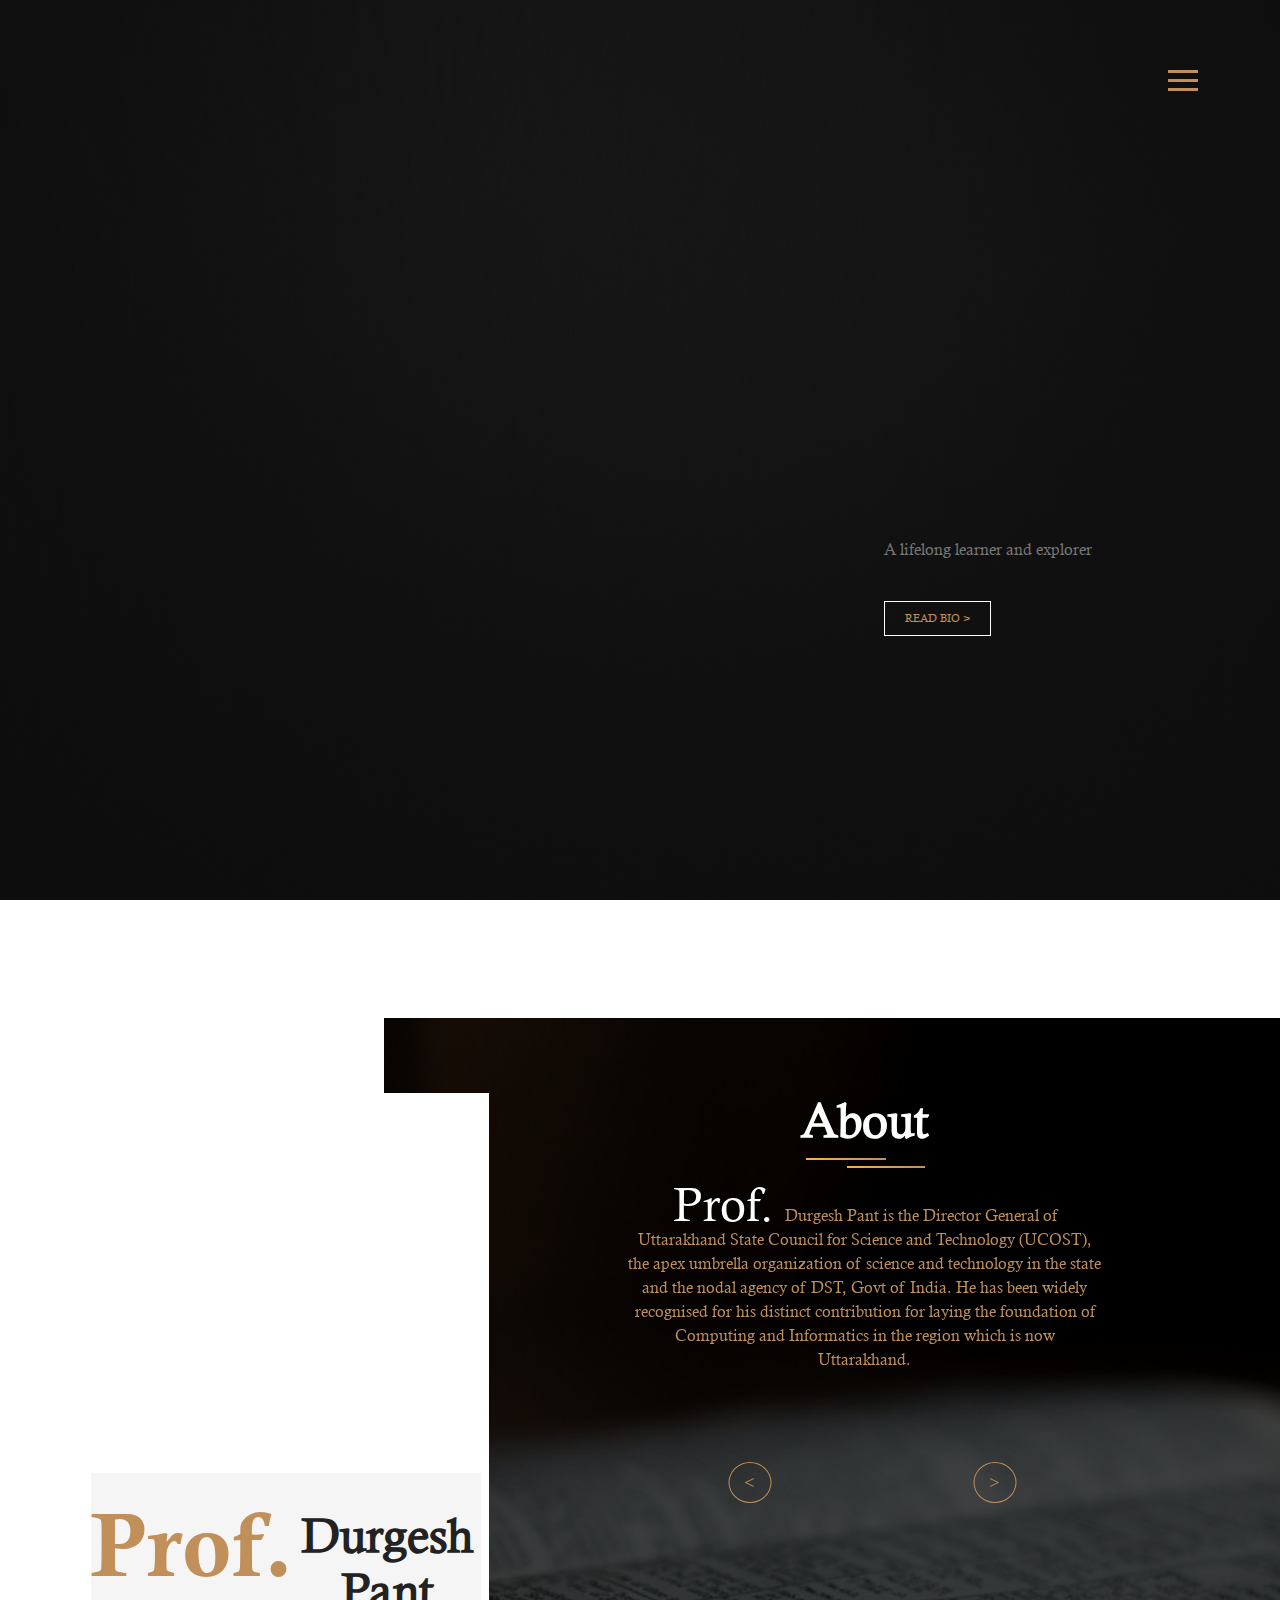
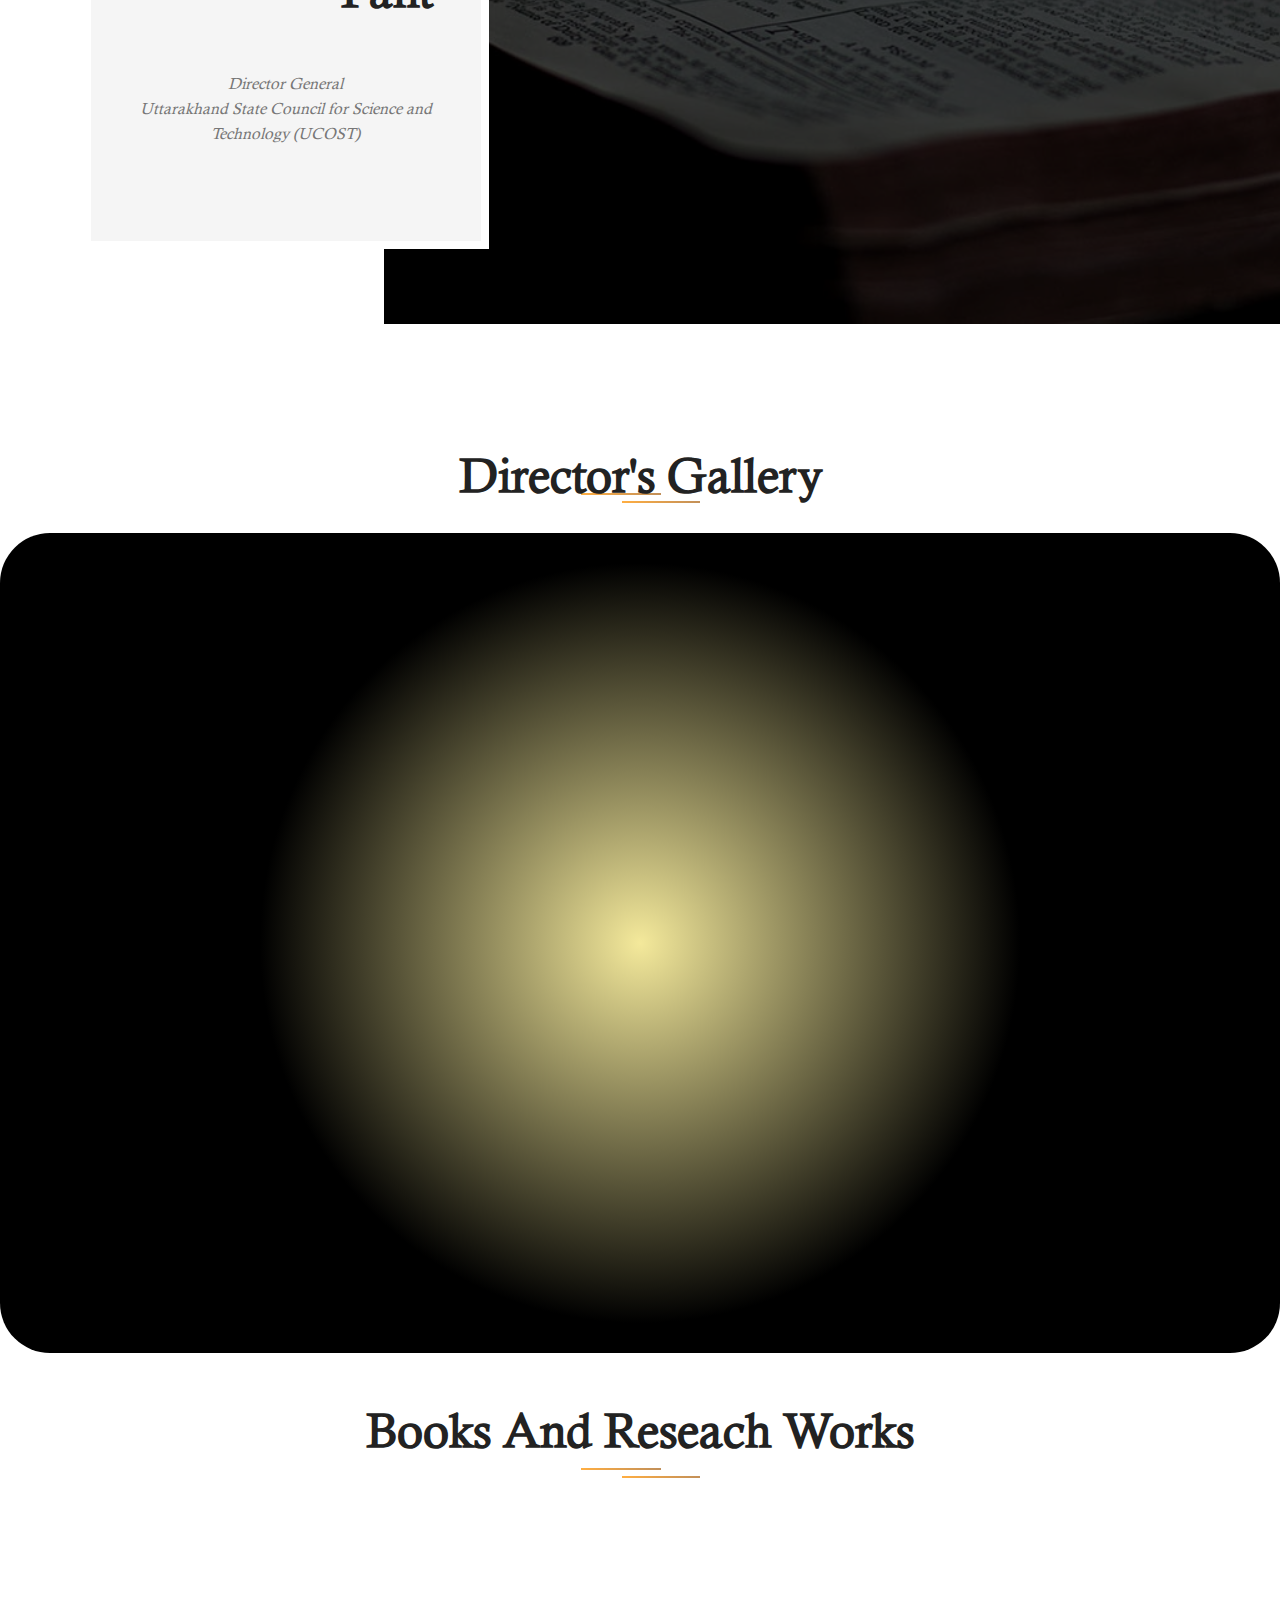
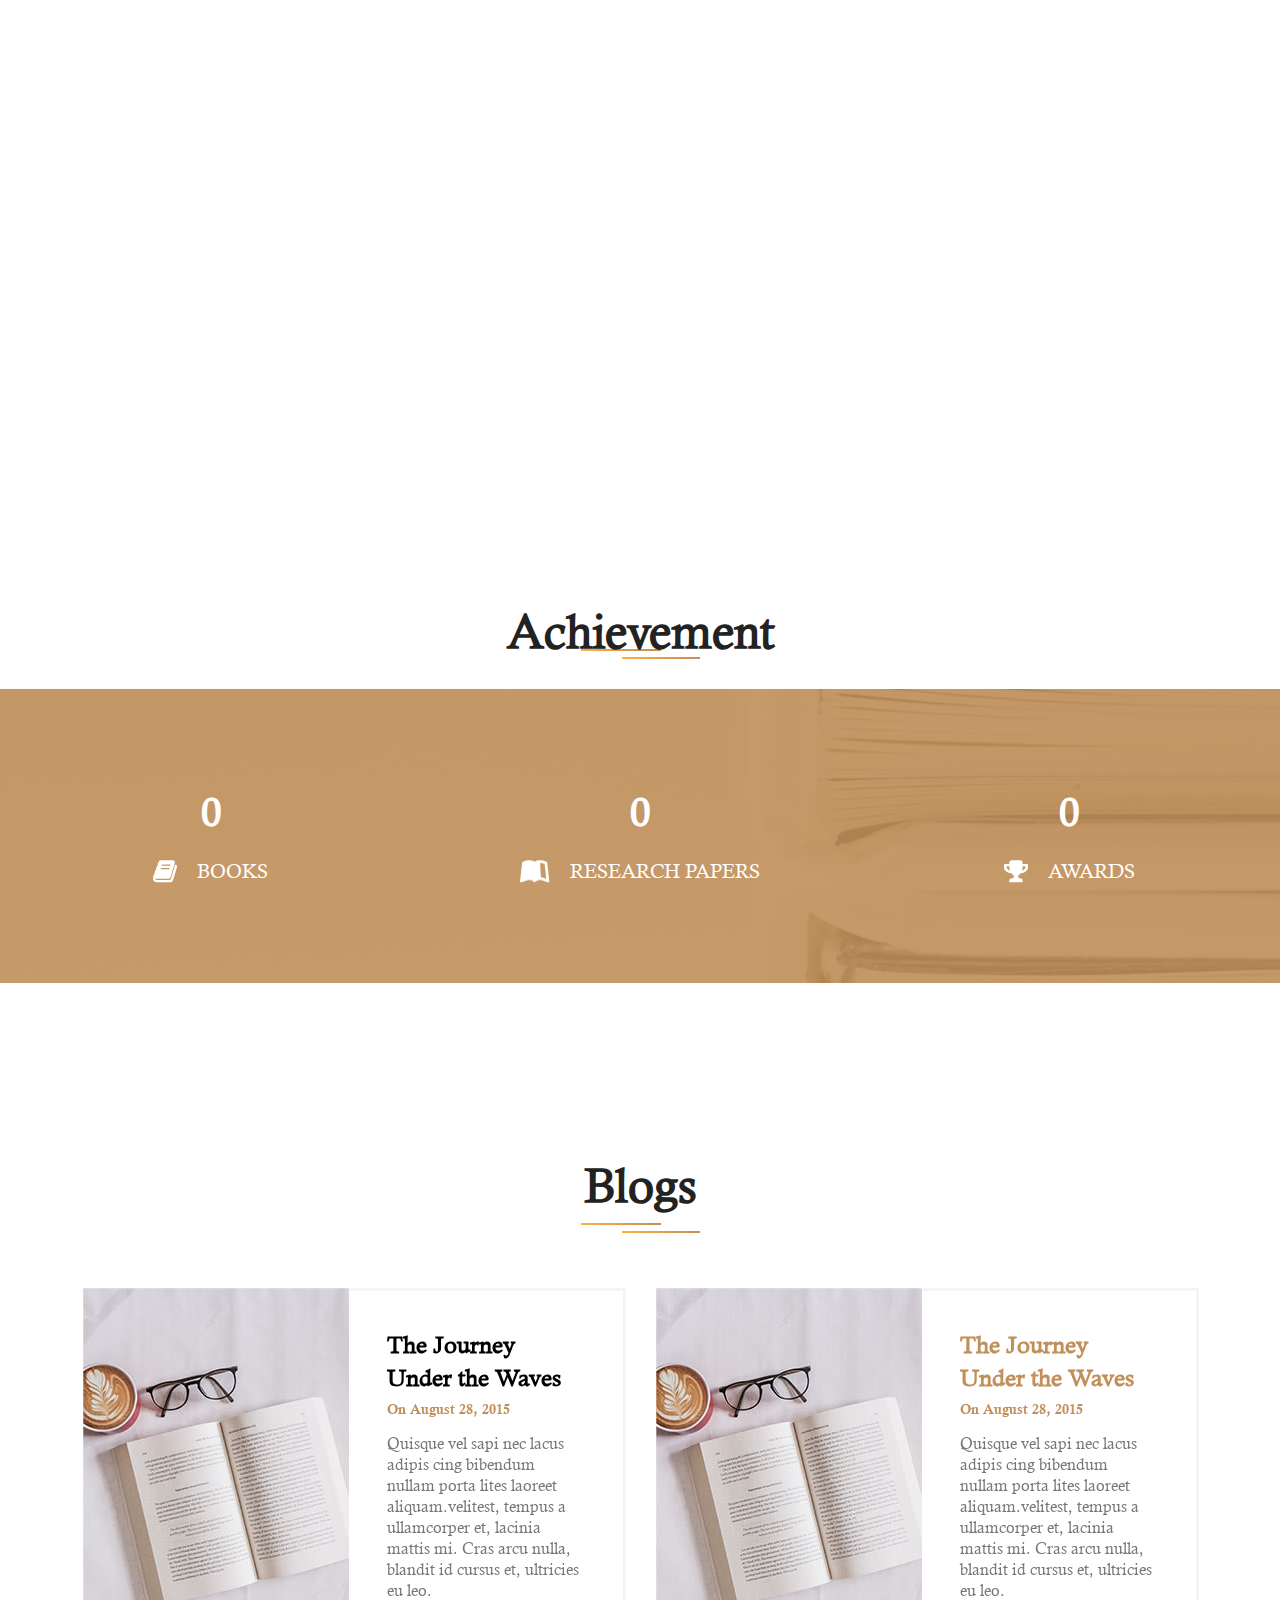
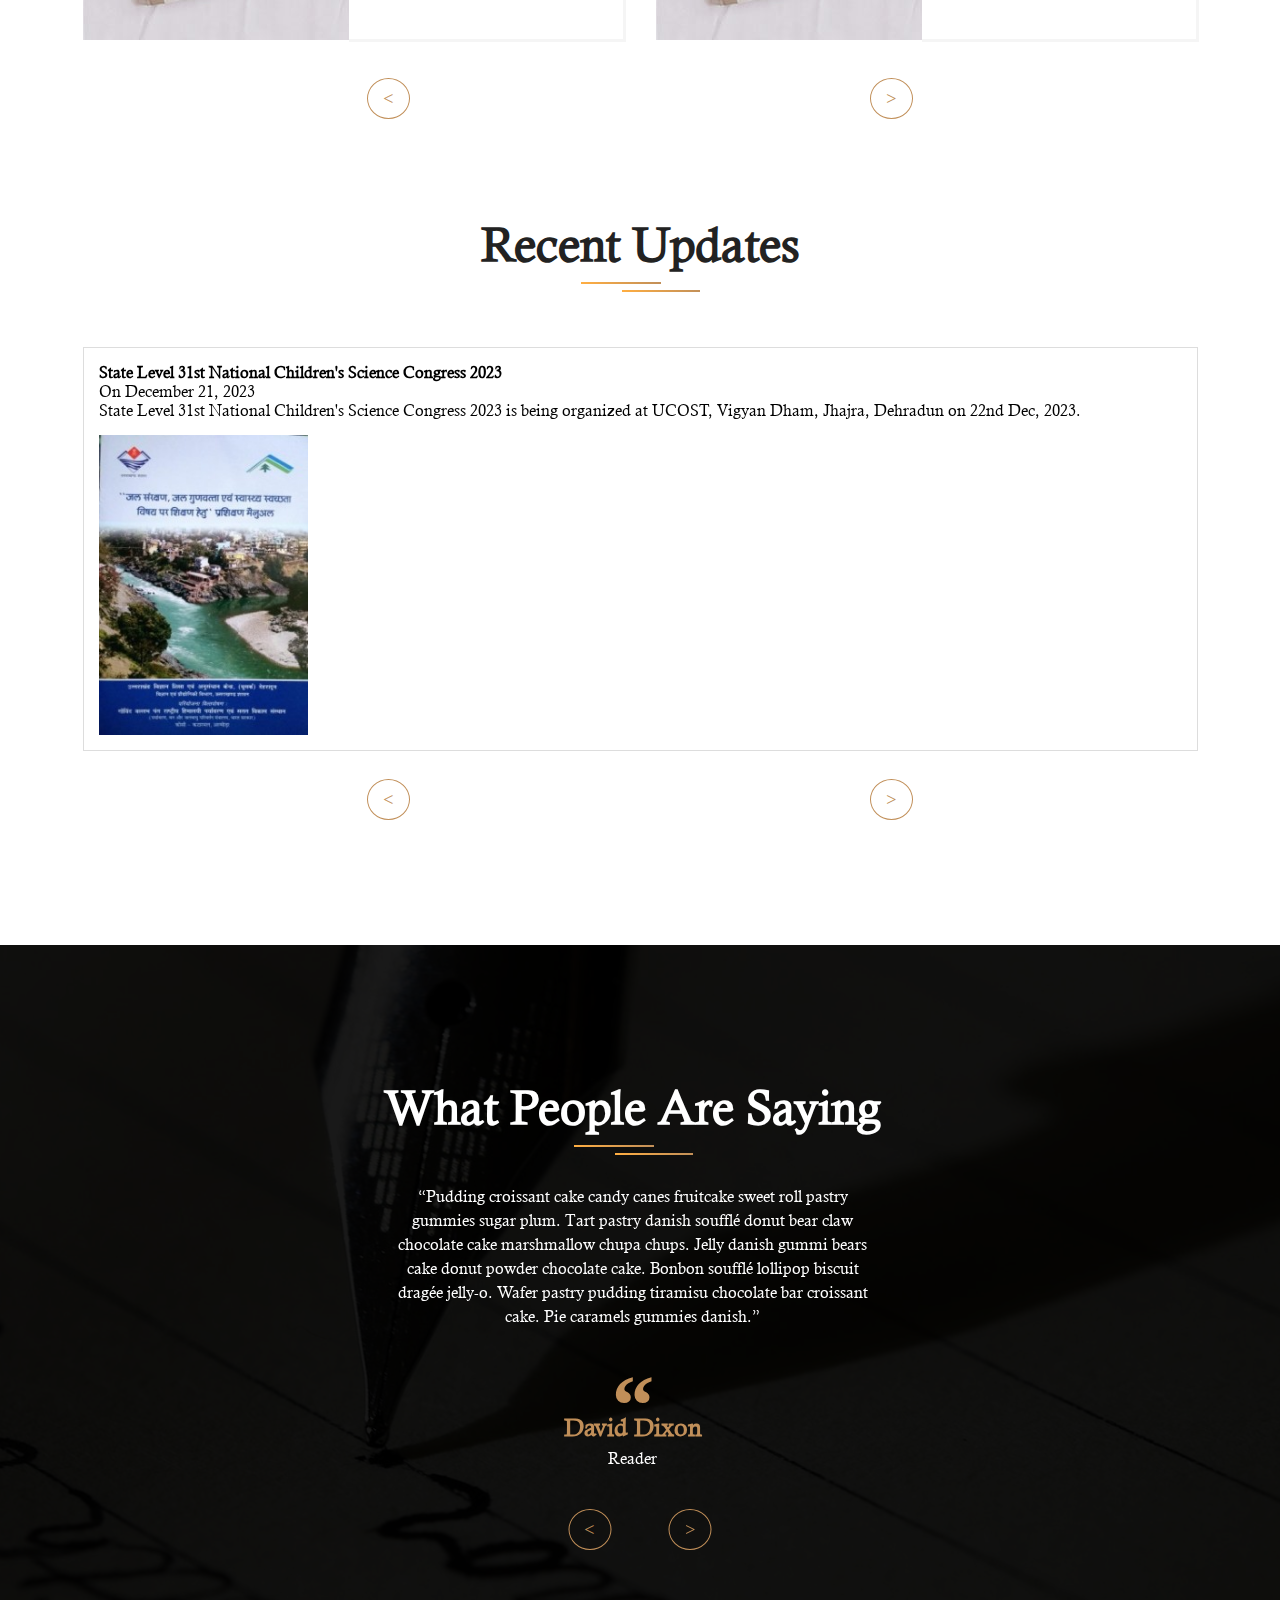
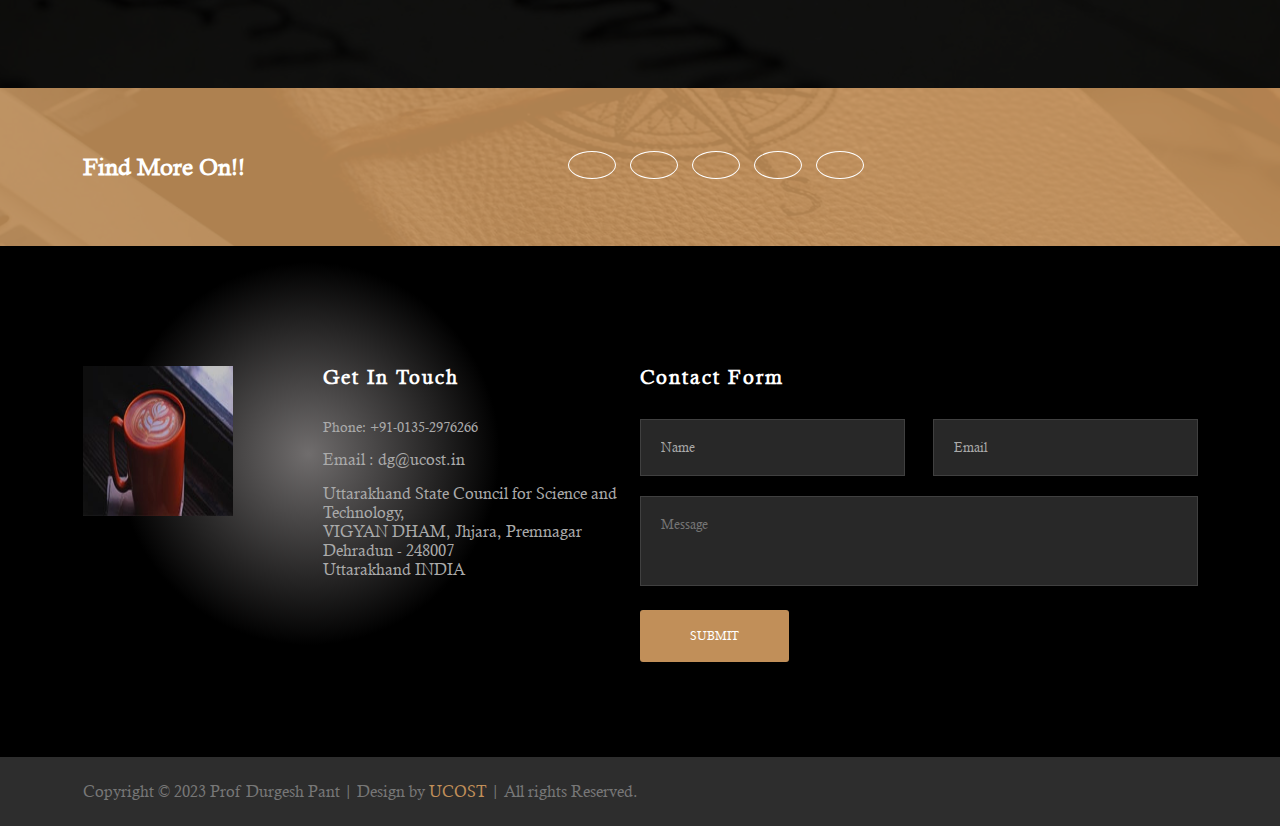
<file: index.html>
<!doctype html>

<html lang="en">
<head>
	<!-- Required meta tags -->
	<meta charset="utf-8">
	<meta name="viewport" content="width=device-width, initial-scale=1, shrink-to-fit=no">
	<link rel="icon" type="image/x-icon" href="images/Logo.ico">
	<link rel="stylesheet" href="css/style.css">
	<link rel="stylesheet" href="css/slick.css">
	<link rel="stylesheet" href="https://cdnjs.cloudflare.com/ajax/libs/font-awesome/6.5.1/css/all.min.css" integrity="sha512-DTOQO9RWCH3ppGqcWaEA1BIZOC6xxalwEsw9c2QQeAIftl+Vegovlnee1c9QX4TctnWMn13TZye+giMm8e2LwA==" crossorigin="anonymous" referrerpolicy="no-referrer" />


	<title>Prof. Durgesh Pant</title>
</head>
<body>

	<!-- Navigation -->
	<nav class="site-navigation">
		<div class="site-navigation-inner site-container">
			<img class="site-logo pop-up" src="./images/site-logo.png" alt="site logo">
			<div class="main-navigation">
				<ul class="main-navigation__ul">
					<li><a href="#">Homepage</a></li>
					<li><a href="#">Blog</a></li>
					<li><a href="#">Contact</a></li>
					<li><a href="#">Read Bio</a></li>
					<li><a href="#">Page 4</a></li>
				</ul>
			</div>
			<div id="myBtn" class="burger-container" onclick="myFunction(this)">
				<div class="bar1"></div>
				<div class="bar2"></div>
				<div class="bar3"></div>
			</div>
			<script>
				function myFunction(x) {
					x.classList.toggle("change");
				}
			</script>

		</div>
	</nav>
	<!-- Navigation end -->

	<!-- Top banner -->
	<section class="fh5co-top-banner">
		<div class="top-banner__inner site-container">
			<div class="top-banner__image slide-in-left">
				<img src="./images/dg.jpg" alt="author image" fetchpriority="high">
			</div>
			<div class="top-banner__text">
				<div class="top-banner__text-up">					
					<h2 class="top-banner__h2 slide-in-right">Prof. </h2>
				</div>
				<div class="top-banner__text-down">
					<h2 class="top-banner__h2 slide-in-right">Durgesh Pant</h2>
					<span class="brand-span slide-in-right"> Director General<br>Uttarakhand State Council for Science and Technology (UCOST)</span>
				</div>
				<p>A lifelong learner and explorer</p>
				<a href="director-bio.html" class="brand-button">Read bio > </a>
			</div>
		</div>
	</section>
	<!-- Top banner end -->

	<!-- About me -->
	<section class="fh5co-about-me">
		<div class="about-me-inner site-container" id="about-me-inner">
			<article class="portfolio-wrapper">
				<div class="portfolio__img slide-in-left">
					<img src="./images/dgSir2.jpg" class="about-me__profile" alt="about me profile picture">
				</div>
				<div class="portfolio__bottom">
					<div class="portfolio__name">
						<span>Prof.</span>
						<h2 class="universal-h2">Durgesh Pant</h2>
					</div>
					<p> Director General <br> Uttarakhand State Council for Science and 
						Technology (UCOST)</p>
				</div>
			</article>
			<div class="about-me__text">
				<div class="about-me-slider">
					<div class="about-me-single-slide">
						<h2 class="universal-h2 universal-h2-bckg">About</h2>
						<p ><span>Prof. </span> Durgesh Pant is the Director General of Uttarakhand State Council for Science and 
							Technology (UCOST), the apex umbrella organization of science and technology in the state 
							and the nodal agency of DST, Govt of India. He has been widely recognised for his distinct 
							contribution for laying the foundation of Computing and Informatics in the region which is 
							now Uttarakhand.</p>
						
						
					</div>
					<div class="about-me-single-slide">
						<h2 class="universal-h2 universal-h2-bckg">More</h2>
						<p><span></span>Professor Pant, a lifelong learner and explorer, is well known for being an extraordinary 
							collaborator and Institution builder. He established the Department of Computer Science at 
							Kumaun University, Nainital way back in 1989 where he served as Professor and Head till 
							2010. He has been a pioneer of open education system in India and played a pivotal role in the 
							phenomenal growth of Open & Distance education through his long association first with 
							Indira Gandhi National Open University (IGNOU) and then with Uttarakhand Open University 
							since its inception, where he continues to serve as Professor and Director of School of 
							Computer science & IT.</p>

					</div>
				</div>
			</div>
		</div>
		<div class="about-me-bckg"></div>
	</section>
	<!-- About me end -->

<!-- Director's Gallery -->
<h2 class="universal-h2 universal-h2-bckg">Director's Gallery</h2>
<section class="fh5co-directors-gallery">
    <div class="site-container">
       
        <div class="directors-gallery-slider directors-gallery-inner">

            <div class="single-director">
                <div class="single-director__text">
                   
                    <span></span>
                    <!-- You can add additional content here if needed -->
                </div>
                <div class="director-images pop-up">
                    <img src="./images/dgSir2.jpg" alt="director's gallery image" class="slide-in-left"> 
                    <img src="./images/dg.jpg" alt="director's gallery image"  class="slide-in-right">
					<img src="./images/dgSir3.jpg" alt="director's gallery image"  class="slide-in-left">
					<img src="./images/dgSir5.jpg" alt="director's gallery image"  class="slide-in-left">
					<img src="./images/dgSir6.jpg" alt="director's gallery image"  class="slide-in-left">
                    <img src="./images/dg-sir-11_0.jpg" alt="director's gallery image"  class="slide-in-right">
					
                    <!-- Add more images here if needed -->
                </div>
            </div>

        </div>
    </div>
</section>
<!-- Director's Gallery end -->


	<!-- Books and CD -->
	<section class="fh5co-books">
		<div class="site-container">
			<h2 class="universal-h2 universal-h2-bckg"> Books And Reseach Works</h2>
			<div class="books slide-in-right">
				<div class="single-book">
					<a href="#" class="single-book__img">
						<img src="./images/books-1.jpg" alt="single book and cd">
						<div class="single-book_download">
							<img src="./images/download.svg" alt="book image">
						</div>
					</a>
					<h4 class="single-book__title">Technology Enabled Learning</h4>
					<span class="single-book__price">$15.00</span>
					<!-- star rating -->
					<div class="rating">
						<span>&#9734;</span>
						<span>&#9734;</span>
						<span>&#9734;</span>
						<span>&#9734;</span>
						<span>&#9734;</span>
					</div>
					<!-- star rating end -->
				</div>
				<div class="single-book">
					<a href="#" class="single-book__img">
						<img src="./images/books-2.jpg" alt="single book and cd">
						<div class="single-book_download">
							<img src="./images/download.svg" alt="book image">
						</div>
					</a>
					<h4 class="single-book__title">Internet of Things</h4>
					<span class="single-book__price">$22.00</span>
					<!-- star rating -->
					<div class="rating">
						<span>&#9734;</span>
						<span>&#9734;</span>
						<span>&#9734;</span>
						<span>&#9734;</span>
						<span>&#9734;</span>
					</div>
					<!-- star rating end -->
				</div>
				<div class="single-book">
					<a href="#" class="single-book__img">
						<img src="./images/books-3.jpg" alt="single book and cd">
						<div class="single-book_download">
							<img src="./images/download.svg" alt="book image">
						</div>
					</a>
					<h4 class="single-book__title">उत्तराखंड की लोक परंपरा में सन्निहित विज्ञान</h4>
					<span class="single-book__price">$25.00</span>
				</div>

				<div class="single-book hidden pop-up">
					<a href="#" class="single-book__img">
						<img src="./images/books-5.jpg" alt="single book and cd">
						<div class="single-book_download">
							<img src="./images/download.svg" alt="book image">
						</div>
					</a>
					<h4 class="single-book__title">पर्वतीय जलस्त्रोत:संरक्षण एवं पुनर्जीवन</h4>
					<span class="single-book__price">$30.00</span>
				</div>
				<div class="single-book hidden pop-up">
					<a href="#" class="single-book__img">
						<img src="./images/books-6.jpg" alt="single book and cd">
						<div class="single-book_download">
							<img src="./images/download.svg" alt="book image">
						</div>
					</a>
					<h4 class="single-book__title">Water Resources</h4>
					<span>Management and Technologies</span><br>
					<span class="single-book__price">$30.00</span>
				</div>
				<div class="single-book hidden pop-up">
					<a href="#" class="single-book__img">
						<img src="./images/books-4.jpg" alt="single book and cd">
						<div class="single-book_download">
							<img src="./images/download.svg" alt="book image">
						</div>
					</a>
					<h4 class="single-book__title">जल संरक्षण, जल गुणवत्ता एवं स्वास्थ्य, स्वच्छता विषय पर शिक्षण हेतु प्रशिक्षण मैनुअल</h4>
					<span class="single-book__price">$30.00</span>
				</div>
				<div class="books-brand-button">
					<button id="viewToggle" class="brand-button">View more</button>
				</div>
			</div>

		</div>
	</section>
	<!-- Books and CD end -->

	<!-- Counter -->
	<h2 class="universal-h2 universal-h2-bckg"> Achievement</h2>
	<div class="fh5co-counter counters">
		<div class="counter-inner site-container">
			<div class="single-count">
				<span class="count" data-count="50">0</span>
				<div class="single-count__text">
					<img src="./images/counter-1.png" alt="counter icon">
					<p>Books</p>
				</div>
			</div>
			<div class="single-count">
				<span class="count" data-count="600">0</span>
				<div class="single-count__text">
					<img src="./images/counter-2.png" alt="counter icon">
					<p>Research Papers</p>
				</div>
			</div>

			<div class="single-count">
				<span class="count" data-count="125">0</span>
				<div class="single-count__text">
					<img src="./images/counter-4.png" alt="counter icon">
					<p>Awards</p>
				</div>
			</div>
		</div>
	</div>
	<!-- Counter -->

		<!-- Blog -->
		<section class="fh5co-blog">
			<div class="site-container">
				<h2 class="universal-h2 universal-h2-bckg">Blogs</h2>
				<div class="blog-slider blog-inner">
					<div class="single-blog">
						<div class="single-blog__img">
							<img src="./images/blog2.jpg" alt="blog image">
						</div>
						<div class="single-blog__text">
							<h4>The Journey Under the Waves</h4>
							<span>On August 28, 2015</span>
							<p>Quisque vel sapi nec lacus adipis cing bibendum nullam porta lites laoreet aliquam.velitest, tempus a ullamcorper et, lacinia mattis mi. Cras arcu nulla, blandit id cursus et, ultricies eu leo.</p>
						</div>
					</div>
					<div class="single-blog">
						<div class="single-blog__img">
							<img src="./images/blog2.jpg" alt="blog image">
						</div>
						<div class="single-blog__text">
							<h4>The Journey Under the Waves</h4>
							<span>On August 28, 2015</span>
							<p>Quisque vel sapi nec lacus adipis cing bibendum nullam porta lites laoreet aliquam.velitest, tempus a ullamcorper et, lacinia mattis mi. Cras arcu nulla, blandit id cursus et, ultricies eu leo.</p>
						</div>
					</div>
					<div class="single-blog">
						<div class="single-blog__img">
							<img src="./images/blog2.jpg" alt="blog image">
						</div>
						<div class="single-blog__text">
							<h4>The Journey Under the Waves</h4>
							<span>On August 28, 2015</span>
							<p>Quisque vel sapi nec lacus adipis cing bibendum nullam porta lites laoreet aliquam.velitest, tempus a ullamcorper et, lacinia mattis mi. Cras arcu nulla, blandit id cursus et, ultricies eu leo.</p>
						</div>
					</div>
				</div>
			</div>
		</section>
		<!-- Blog end -->


<!-- Recent Updates -->
<section class="fh5co-updates">
    <div class="site-container">
        <h2 class="universal-h2 universal-h2-bckg">Recent Updates</h2>
        <div class="updates-slider updates-inner">
            <div class="single-update">
                <div class="single-update__text">
                    <div class="update-details">
                        <h4>State Level 31st National Children's Science Congress 2023</h4>
                        <span>On December 21, 2023</span>
                        <p>State Level 31st National Children's Science Congress 2023 is being organized at UCOST, Vigyan Dham, Jhajra, Dehradun on 22nd Dec, 2023.</p>
                    </div>
                    <div class="update-images">
                        <img src="./images/books-4.jpg" alt="single book and CD">
                        <!-- Add more images here if needed -->
                    </div>
                </div>
            </div>
            <div class="single-update">
                <div class="single-update__text">
                    <div class="update-details">
                        <h4>उत्तराखण्ड शासन द्वारा तैयार की गई "मेरी योजना" नामक पुस्तक को समस्त विभागों एवं विभागों के अधीन सभी राजकीय कार्यालयों की वेबसाईट पर अपलोड करने विषयक.</h4>
                        <span>On December 07, 2023</span>
                        <!-- You can add additional content here if needed -->
                    </div>
                    <div class="update-images">
                        <img src="./images/meri-yojna.png" alt="single book and CD">

                        <!-- Add more images here if needed -->
                    </div>
                </div>
            </div>
            <div class="single-update">
                <div class="single-update__text">
                    <div class="update-details">
                        <h4>Gyanotkarsh: Science & Technology Outreach Program</h4>
                        <span>On November 09, 2023</span>
                        <p>Quisque vel sapi nec lacus adipiscing bibendum nullam porta lites laoreet aliquam. Velitest, tempus a ullamcorper et, lacinia mattis mi. Cras arcu nulla, blandit id cursus et, ultricies eu leo.</p>
                    </div>
                    <div class="update-images">
						<img src="./images/gyanutkarsh.png" alt="single book and CD">
                        <!-- Add images here if needed -->
                    </div>
                </div>
            </div>
        </div>
    </div>
</section>
<!---Recent Updates-->




	<!-- Quotes -->
	<section class="fh5co-quotes">
		<div class="site-container">
			<div class="about-me-slider">
				<div>
					<h2 class="universal-h2 universal-h2-bckg">What People Are Saying</h2>
					<p>“Pudding croissant cake candy canes fruitcake sweet roll pastry gummies sugar plum. Tart pastry danish soufflé donut bear claw chocolate cake marshmallow chupa chups. Jelly danish gummi bears cake donut powder chocolate cake. Bonbon soufflé lollipop biscuit dragée jelly-o. Wafer pastry pudding tiramisu chocolate bar croissant cake. Pie caramels gummies danish.”</p>
					<img src="./images/quotes.svg" alt="quotes svg">
					<h4>David Dixon</h4>
					<p>Reader</p>
				</div>
				<div>
					<h2 class="universal-h2 universal-h2-bckg">What People Are Saying 2</h2>
					<p>“Pudding croissant cake candy canes fruitcake sweet roll pastry gummies sugar plum. Tart pastry danish soufflé donut bear claw chocolate cake marshmallow chupa chups. Jelly danish gummi bears cake donut powder chocolate cake. Bonbon soufflé lollipop biscuit dragée jelly-o. Wafer pastry pudding tiramisu chocolate bar croissant cake. Pie caramels gummies danish.”</p>
					<img src="./images/quotes.svg" alt="quotes svg">
					<h4>David Dixon</h4>
					<p>Reader</p>
				</div>
			</div>
		</div>
	</section>
	<!-- Quotes end -->

	<!-- Social -->
	<section class="fh5co-social">
		<div class="site-container">
			<div class="social">
				<h5>Find More On!!</h5>
				<div class="social-icons">
					<a href="https://www.facebook.com/durgesh.pant.3" target="_blank"><i class="fa-brands fa-facebook"></i></a>
					<a href="https://twitter.com/DurgeshPant26" target="blank"><i class="fa-brands fa-x-twitter"></i></a>
					<a href="https://www.youtube.com/@ucostdehradun974" target="_blank"><i class="fa-brands fa-youtube"></i></a>
					<a href="https://www.instagram.com/durgeshpant100/" target="_blank"><i class="fa-brands fa-instagram"></i></a>
					<a href="https://www.linkedin.com/in/prof-durgesh-pant-691b801b?lipi=urn%3Ali%3Apage%3Ad_flagship3_profile_view_base_contact_details%3BiaMcEeEeTyioNdc8gwoHfA%3D%3D" target="_blank"><i class="fa-brands fa-linkedin"></i></a>
				</div>
				<h5></h5>
			</div>
		</div>
	</section>
	<!-- Social -->

	<!-- Footer -->
	<footer class="site-footer">
		<div class="site-container">
			<div class="footer-inner">
				<div class="footer-info">
					<div class="footer-info__left">
						<img  class="footer-info__left footer-info-img" src="./images/footer-img.jpg" alt="about me image">
					</div>
					<div class="footer-info__right">
						<h5>Get In Touch</h5>
						<p class="footer-phone">Phone: +91-0135-2976266</p>
						<p>Email : dg@ucost.in</p>
						<p>Uttarakhand State Council for Science and Technology,<br>
							VIGYAN DHAM, Jhjara, Premnagar
							Dehradun - 248007<br>
							Uttarakhand INDIA</p>

					</div>
				</div>
				<div class="footer-contact-form">
					<h5>Contact Form</h5>
					<form class="contact-form">
						<div class="contact-form__input">
							<input type="text" name="name" placeholder="Name">
							<input type="email" name="email" placeholder="Email">
						</div>
						<textarea name ="message" 	placeholder="Message"></textarea>
						<input type="submit" name="submit" value="Submit" class="submit-button" >
					</form>
				</div>
			</div>
		</div>
		<div class="footer-bottom">
			<div class="site-container footer-bottom-inner">
				<p>Copyright © 2023 Prof Durgesh Pant | Design by <a href="https://ucost.uk.gov.in/" target="_blank">UCOST</a> | All rights Reserved.</p>

			</div>
		</div>
	</footer>
	<!-- Footer end -->

	<!-- Scripts -->
	


	<script src="js/jquery.min.js"></script>
	<script src="js/slick.min.js"></script>
	<script src="js/main.js"></script>
	
	
	<script>
document.addEventListener('DOMContentLoaded', function () {
    var viewToggle = document.getElementById('viewToggle');
    var hiddenBooks = document.querySelectorAll('.single-book.hidden');

    viewToggle.addEventListener('click', function (event) {
        event.preventDefault(); // Prevent the default behavior (page refresh)

        hiddenBooks.forEach(function (book) {
            book.style.display = (book.style.display === 'block') ? 'none' : 'block';
        });

        // Toggle the text content of the button
        viewToggle.textContent = (viewToggle.textContent === 'View more') ? 'View less' : 'View more';
    });
});
	</script>
	<script>
		document.addEventListener('DOMContentLoaded', function () {
			// Function to add the 'slide-in' class when the section is in the viewport
			function handleIntersection(entries, observer) {
				entries.forEach(entry => {
					if (entry.isIntersecting) {
						entry.target.classList.add('pop-up-books');
						observer.unobserve(entry.target);
					}
				});
			}
				
			// Create an Intersection Observer
			const observer = new IntersectionObserver(handleIntersection, { threshold: 0.5 });
		
			// Target the 'fh5co-books' section
			const booksSection = document.querySelector('.fh5co-books');
		
			// Start observing the 'fh5co-books' section
			observer.observe(booksSection);
		});
		</script>
			<script>
				document.addEventListener('DOMContentLoaded', function () {
					// Function to add the 'slide-in' class when the section is in the viewport
					function handleIntersection(entries, observer) {
						entries.forEach(entry => {
							if (entry.isIntersecting) {
								entry.target.classList.add('slide-in-left');
								observer.unobserve(entry.target);
							}
						});
					}
						
					// Create an Intersection Observer
					const observer = new IntersectionObserver(handleIntersection, { threshold: 0.5 });
				
					// Target the 'fh5co-books' section
					const imageSection = document.querySelector('.about-me__profile');
				
					// Start observing the 'fh5co-books' section
					observer.observe(imageSection);
				});
				</script>


</body>
</html>
</file>
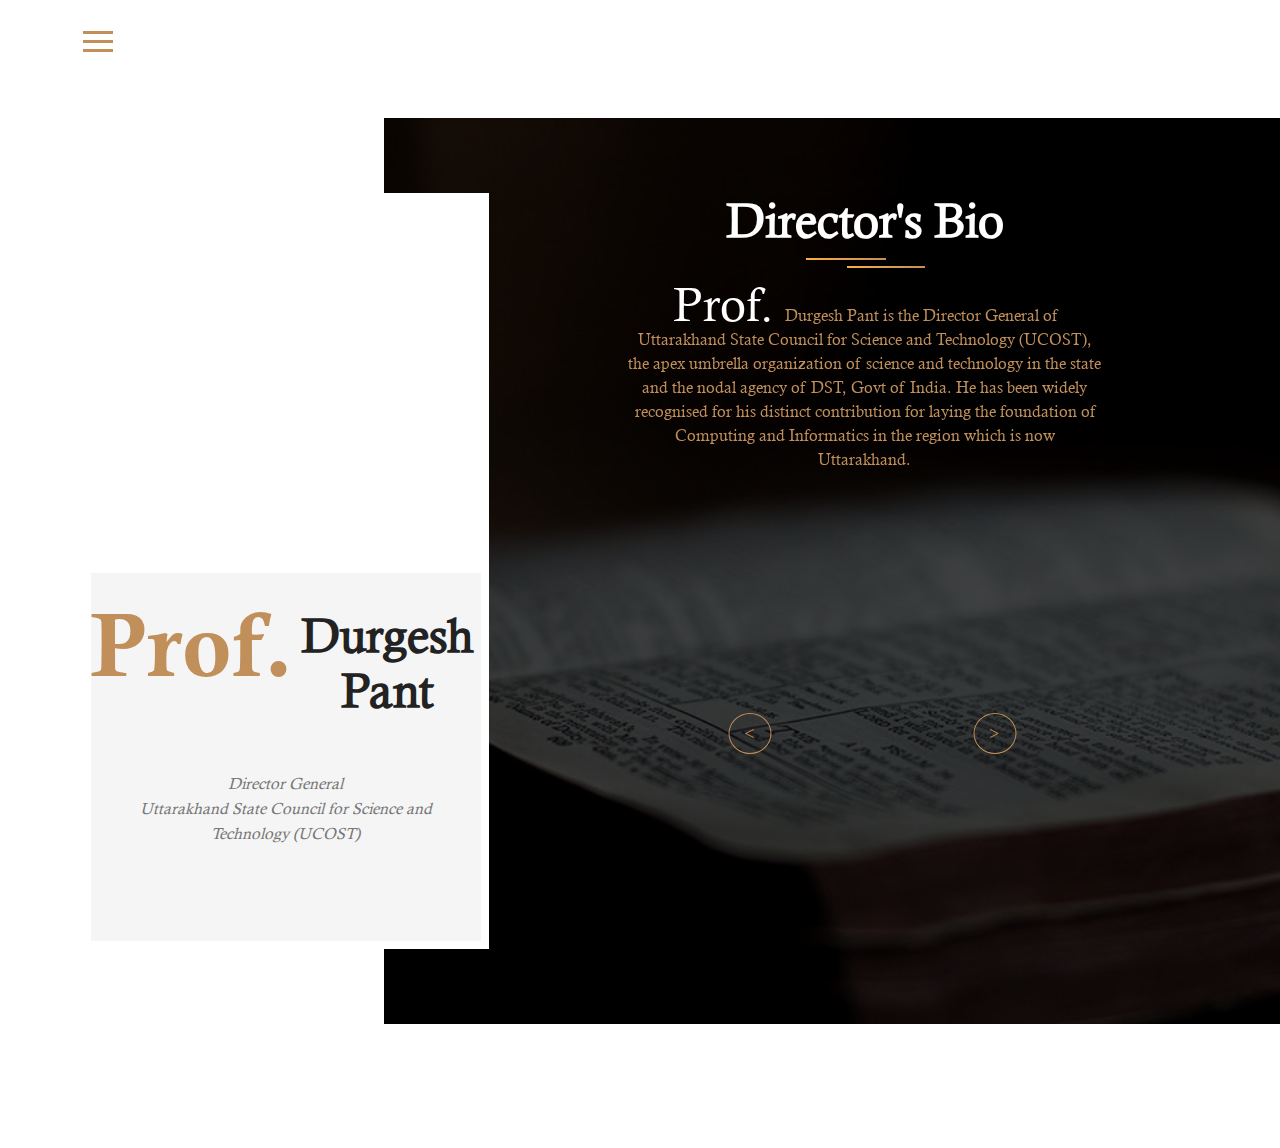
<file: director-bio.html>
<!doctype html>

<html lang="en">
<head>
	<!-- Required meta tags -->
	<meta charset="utf-8">
	<meta name="viewport" content="width=device-width, initial-scale=1, shrink-to-fit=no">
	<link rel="icon" type="image/x-icon" href="images/Logo.ico">
	<link rel="stylesheet" href="css/style.css">
	<link rel="stylesheet" href="css/slick.css">
	<link rel="stylesheet" href="https://cdnjs.cloudflare.com/ajax/libs/font-awesome/6.5.1/css/all.min.css" integrity="sha512-DTOQO9RWCH3ppGqcWaEA1BIZOC6xxalwEsw9c2QQeAIftl+Vegovlnee1c9QX4TctnWMn13TZye+giMm8e2LwA==" crossorigin="anonymous" referrerpolicy="no-referrer" />


	<title>Prof. Durgesh Pant</title>
</head>
<body>

	<!-- Navigation -->
	<nav class="site-navigation">
		<div class="site-navigation-inner site-container">
			<div class="main-navigation">
				<ul class="main-navigation__ul">
					<li><a href="#">Homepage</a></li>
					<li><a href="#">Blog</a></li>
					<li><a href="#">Contact</a></li>
					<li><a href="#">Read Bio</a></li>
					<li><a href="#">Page 4</a></li>
				</ul>
			</div>
			<div id="myBtn" class="burger-container" onclick="myFunction(this)">
				<div class="bar1"></div>
				<div class="bar2"></div>
				<div class="bar3"></div>
			</div>
			<script>
				function myFunction(x) {
					x.classList.toggle("change");
				}
			</script>

		</div>
	</nav>
	<!-- Navigation end -->


<!--Director-bio-->
	<!-- About me -->
	<section class="fh5co-about-me">
		<div class="about-me-inner site-container" id="about-me-inner">
			<article class="portfolio-wrapper">
				<div class="portfolio__img slide-in-left">
					<img src="./images/dgSir2.jpg" class="about-me__profile" alt="about me profile picture">
				</div>
				<div class="portfolio__bottom">
					<div class="portfolio__name">
						<span>Prof.</span>
						<h2 class="universal-h2">Durgesh Pant</h2>
					</div>
					<p> Director General <br> Uttarakhand State Council for Science and 
						Technology (UCOST)</p>
				</div>
			</article>
			<div class="about-me__text">
				<div class="about-me-slider">
					<div class="about-me-single-slide">
						<h2 class="universal-h2 universal-h2-bckg">Director's Bio</h2>
						<p id="bioPara"><span>Prof. </span> Durgesh Pant is the Director General of Uttarakhand State Council for Science and 
							Technology (UCOST), the apex umbrella organization of science and technology in the state 
							and the nodal agency of DST, Govt of India. He has been widely recognised for his distinct 
							contribution for laying the foundation of Computing and Informatics in the region which is 
							now Uttarakhand.</p>
						
						
					</div>
					<div class="about-me-single-slide">
						<h2 class="universal-h2 universal-h2-bckg">More</h2>
						<p id="bioPara"><span></span>Professor Pant, a lifelong learner and explorer, is well known for being an extraordinary 
							collaborator and Institution builder. He established the Department of Computer Science at 
							Kumaun University, Nainital way back in 1989 where he served as Professor and Head till 
							2010. He has been a pioneer of open education system in India and played a pivotal role in the 
							phenomenal growth of Open & Distance education through his long association first with 
							Indira Gandhi National Open University (IGNOU) and then with Uttarakhand Open University 
							since its inception, where he continues to serve as Professor and Director of School of 
							Computer science & IT.</p>

					</div>
                    <div class="about-me-single-slide">
						<h2 class="universal-h2 universal-h2-bckg">More</h2>
						<p id="bioPara"><span></span>Prof. Pant has been working relentlessly for over thirty-four years to ensure universal access 
                            of technology and knowledge, especially among the marginalised and vulnerable communities. 
                            He has been the force behind taking the new age technologies to the learners, farmers, women, 
                            school children and people with special needs across the region, particularly in the remote 
                            villages of border-areas in the Himalayan region. At home with diverse and difficult 
                            geographies of the state, he has made consistent efforts to motivate, encourage and guide a 
                            number of entrepreneurs for setting up universities and technology institutions in the state. 
                            Many of these institutions today are recognised amongst the best in various rankings. He has 
                            been working towards positioning Uttarakhand on the global map as a hub of climate adaptive 
                            clean technologies and disaster resilience infrastructure. He steered ‘technology enabled 
                            education ’program in the state decades back and has always practised, mentored and supported 
                            technology in education along with STEM education.</p>

					</div>
                    <div class="about-me-single-slide">
						<h2 class="universal-h2 universal-h2-bckg">More</h2>
						<p id="bioPara"><span></span>Prof. Pant has also worked as the Director of Uttarakhand Space Application Centre (USAC), 
                            Department of Science & Technology, Government of Uttarakhand. Besides many initiatives 
                            in the domains of disaster management, planning and governance through Geo Spatial 
                            technologies, one of the prominent achievements of Prof. Pant during this term was to 
                            accomplish the ‘Uttarakhand School Mapping Information System ’project. Under this project, 
                            over twenty thousand schools run by the Government of Uttarakhand in the state were mapped 
                            and a web based Information system was developed.</p>

					</div>
                    <div class="about-me-single-slide">
						<h2 class="universal-h2 universal-h2-bckg">More</h2>
						<p id="bioPara"><span></span>He has also worked as the Director of Uttarakhand Science Education & Research Centre 
                            (USERC), Department of Science and Technology, Government of Uttarakhand. During this 
                            tenure, he initiated various programs impacting students from distant and remote areas by 
                            bringing the finest aspects of science and technology within their reach at their doorsteps.</p>

					</div>
                    <div class="about-me-single-slide">
						<h2 class="universal-h2 universal-h2-bckg">More</h2>
						<p id="bioPara"><span></span>In his current role as the Director General, UCOST, he has been instrumental in transforming 
                            the council into a platform for harvesting and dissemination of scientific and technological 
                            knowledge. He has been exploring opportunities to attract the best of scientific talent 
                            leveraging vast network of visionary researchers from across the globe for creating an 
                            environment for high-quality research and grooming scientific leadership in the state. Besides 
                            working relentlessly with a passion for the Uttarakhand@25, his focus has been in designing a 
                            reference technology architecture for ‘Ideal District ’in collaboration with 60+ line 
                            departments, the Office of the Principal Scientific Advisor, Government of India, CSIR labs 
                            and a host of other organizations of repute, along with keeping the communities and village 
                            panchayats at its core.
					</div>
                    <div class="about-me-single-slide">
						<h2 class="universal-h2 universal-h2-bckg">More</h2>
						<p id="bioPara"><span></span>This model of integrated holistic development would potentially act as a reference model for 
                            all the Himalayan states. He also actively took part in the recently held G20-Chief Scientific 
                            Advisors ’Round Table Conference at Ramnagar, Uttarakhand role as one of the Indian 
                            delegate panellist. At the state level, he is presently steering the pathbreaking Bodhisatva 
                            Dialogue Series as Convener, where the Hon’ble Chief Minister of the state is in conversation 
                            with citizens and experts, in both online and offline modes, on a variety of significant concerns 
                            and developmental issues.</p>

					</div>
                    <div class="about-me-single-slide">
						<h2 class="universal-h2 universal-h2-bckg">More</h2>
						<p id="bioPara"><span></span>Prof Pant is demonstrating exemplary leadership and administrative acumen in steering India’s 
                            fifth science city project at Dehradun, besides ideating and executing projects related to science 
                            centres, astro-park, lab-on-wheels, AI labs etc. in different parts of the state. Professor Pant has 
                            been associated with various committees of apex decision making and regulatory agencies at 
                            national level. He is the Chairperson of SCSP Cell, Department of Science and Technology 
                            (DST), Government of India, besides being in advisory and governing boards of many 
                            Universities and other institutions of repute.</p>

					</div>
                    <div class="about-me-single-slide">
						<h2 class="universal-h2 universal-h2-bckg">More</h2>
						<p id="bioPara"><span></span>Professor Pant is an alumnus of Kumaun University, Nainital and Birla Institute of Technology, 
                            Mesra. With keen research interests in Quantum and Soft computing, AI/ML, Cyber security, 
                            e-governance and public policy framework, he has guided several research scholars and has 
                            over fifty research papers and policy documents to his credit. Prof. Pant has chaired, 
                            participated and presented research papers at conferences and seminars across the world. He 
                            has been invited to deliver lectures, leadership talks, convocation and keynote addresses by 
                            many institutions, universities across the country and abroad.</p>

					</div>
                    

				</div>
			</div>
		</div>
		<div class="about-me-bckg"></div>
	</section>
	<!-- About me end -->



<!---->





    <script src="js/jquery.min.js"></script>
	<script src="js/slick.min.js"></script>
	<script src="js/main.js"></script>
	
	
	<script>
document.addEventListener('DOMContentLoaded', function () {
    var viewToggle = document.getElementById('viewToggle');
    var hiddenBooks = document.querySelectorAll('.single-book.hidden');

    viewToggle.addEventListener('click', function (event) {
        event.preventDefault(); // Prevent the default behavior (page refresh)

        hiddenBooks.forEach(function (book) {
            book.style.display = (book.style.display === 'block') ? 'none' : 'block';
        });

        // Toggle the text content of the button
        viewToggle.textContent = (viewToggle.textContent === 'View more') ? 'View less' : 'View more';
    });
});
	</script>
	<script>
		document.addEventListener('DOMContentLoaded', function () {
			// Function to add the 'slide-in' class when the section is in the viewport
			function handleIntersection(entries, observer) {
				entries.forEach(entry => {
					if (entry.isIntersecting) {
						entry.target.classList.add('pop-up-books');
						observer.unobserve(entry.target);
					}
				});
			}
				
			// Create an Intersection Observer
			const observer = new IntersectionObserver(handleIntersection, { threshold: 0.5 });
		
			// Target the 'fh5co-books' section
			const booksSection = document.querySelector('.fh5co-books');
		
			// Start observing the 'fh5co-books' section
			observer.observe(booksSection);
		});
		</script>
			<script>
				document.addEventListener('DOMContentLoaded', function () {
					// Function to add the 'slide-in' class when the section is in the viewport
					function handleIntersection(entries, observer) {
						entries.forEach(entry => {
							if (entry.isIntersecting) {
								entry.target.classList.add('slide-in-left');
								observer.unobserve(entry.target);
							}
						});
					}
						
					// Create an Intersection Observer
					const observer = new IntersectionObserver(handleIntersection, { threshold: 0.5 });
				
					// Target the 'fh5co-books' section
					const imageSection = document.querySelector('.about-me__profile');
				
					// Start observing the 'fh5co-books' section
					observer.observe(imageSection);
				});
				</script>

</body>
</html>
</file>
<file: css/style.css>
/* Fonts */
@font-face {
  font-family: 'Calisto-MT';
  src: url(../fonts/Calisto-MT.ttf); }

@font-face {
  font-family: 'Calisto-MT-Italic';
  src: url(../fonts/Calisto-MT-Italic.ttf); }

@font-face {
  font-family: 'Calisto-MT-Bold';
  src: url(../fonts/Calisto-MT-Bold.ttf); }

/* Colors */
/* Universal style */
* {
  margin: 0;
  padding: 0;
  font-family: "Calisto-MT"; }
  body {
    overflow-x: hidden;
  }
  

.site-container {
  width: 1115px;
  margin: 0 auto; }
  @media (max-width: 1250px) {
    .site-container {
      width: 90%; } }

.universal-h2 {
  font-size: 48px;
  text-align: center;
  color: #222;
margin-bottom: 30px; }
  @media (max-width: 1250px) {
    .universal-h2 {
      font-size: 38px; } }
  @media (max-width: 668px) {
    .universal-h2 {
      font-size: 30px; } }

.universal-h2-bckg {
  background-image: url("../images/double-line.svg");
  background-repeat: no-repeat;
  background-position: center bottom;
 }

/* Universal style end */
/* Includes */
.site-navigation {
  position: absolute;
  top: 2.8%;
  width: 100%;
  z-index: 2;
 }

.site-navigation-inner {
  display: flex;
  align-items: center;
  justify-content: space-between; }

.main-navigation {
  color: #fff;
  display: none;
  position: fixed;
  height: 100%;
  width: 100%;
  top: 0px;
  left: 0px;
  background: #000;
  opacity: 0.9; }
  .main-navigation .main-navigation__ul {
    position: absolute;
    top: 50%;
    left: 50%;
    transform: translate(-50%, -50%);
    padding: 3%;
    border: 2px solid #fff;
    border-radius: 7px;
    
    background-color: #333;
    color: #fff; }
    .main-navigation .main-navigation__ul li {
      margin-bottom: 20px;
      list-style: none; }
    .main-navigation .main-navigation__ul a {
      color: #fff;
      font-size: 20px;
      font-weight: 600;
      text-decoration: none;
      text-transform: uppercase;
      transition: 0.3s ease; }
      .main-navigation .main-navigation__ul a:hover {
        color: #baadad; }
  @media (max-width: 1150px) {
    .main-navigation {
      opacity: 0.94; } }

/* Navigation burger */
.burger-container {
  cursor: pointer;
  z-index: 3; }

.bar1, .bar2, .bar3 {
  width: 30px;
  height: 3px;
  background-color: #c18f59;
  margin: 6px 0;
  transition: 0.4s; }

.change .bar1 {
  transform: rotate(-45deg) translate(-6px, 6px);
  background-color: #c18f59; }

.change .bar2 {
  opacity: 0;
  background-color: #c18f59; }

.change .bar3 {
  transform: rotate(45deg) translate(-6px, -7px);
  background-color: #c18f59; }

.stop-scroll {
  overflow: hidden; }
  .slide-in-right {
    opacity: 0;
    transform: translateX(100%);
    animation: slideInRight 1.5s forwards;
  }
  
  @keyframes slideInRight {
    from {
      opacity: 0;
      transform: translateX(100%);
    }
    to {
      opacity: 1;
      transform: translateX(0);
    }
  }
  .slide-in-left {
    opacity: 0;
    transform: translateX(-100%);
    animation: slideInLeft 1s forwards;
  }
  
  @keyframes slideInLeft {
    from {
      opacity: 0;
      transform: translateX(-100%);
    }
    to {
      opacity: 1;
      transform: translateX(0);
    }
  }
  .pop-up {
    opacity: 0;
    transform: scale(0.5);
    animation: popUp 1s forwards;
  }
  
  @keyframes popUp {
    from {
      opacity: 0;
      transform: scale(0.5);
    }
    to {
      opacity: 1;
      transform: scale(1.35);
    }
  }
  .pop-up-books {
    opacity: 0;
    transform: scale(0.5);
    animation: popUp 1s forwards;
  }
  
  @keyframes popUp {
    from {
      opacity: 0;
      transform: scale(0.5);
    }
    to {
      opacity: 1;
      transform: scale(1.1);
    }
  }
  

/* Navigation burger end */
.fh5co-top-banner {
  position: relative;
  display: flex;
  height: 100vh;
  align-items: flex-end;
  background-image: url("../images/top-banner-bckg.jpg");
  background-position: center;
  background-size: cover;
background-repeat: no-repeat; }
  .fh5co-top-banner::after {
    content: '';
    position: absolute;
    top: 0;
    left: 0;
    width: 100%;
    height: 100%;
    background-color: #0d0d0d;
    opacity: 0.9; }
  .fh5co-top-banner .site-container {
    position: relative;
    z-index: 1;
  height: 100%;}
/* Media queries for responsive design */
@media (min-width: 768px) {
  .fh5co-top-banner .site-container {
    height: 100%; /* Adjust the height for medium-sized screens */
  }
}

@media (min-width: 992px) {
  .fh5co-top-banner .site-container {
    height: 100%; /* Adjust the height for large screens */
  }
}

@media (min-width: 1200px) {
  .fh5co-top-banner .site-container {
    height: 100%; /* Adjust the height for extra-large screens */
  }
}

.top-banner__inner {
  display: flex;
  align-items: center; }
  .top-banner__inner .top-banner__text {
    margin-left: 54px;
  margin-bottom:100px; }
    @media (max-width: 1250px) {
      .top-banner__inner .top-banner__text {
        width: 35%; } }
    @media (max-width: 768px) {
      .top-banner__inner .top-banner__text {
        width: 50%;
        margin-left: 20px; } }
    @media (max-width: 520px) {
      .top-banner__inner .top-banner__text {
        width: 65%;
        margin-bottom: 20px;
        margin-left: 0; } }
    .top-banner__inner .top-banner__text p {
      margin-bottom: 42px;
      margin-left: 50px;
      color: #777; }
      @media (max-width: 768px) {
        .top-banner__inner .top-banner__text p {
          margin-bottom: 25px;

          font-size: 14px; } }
  .top-banner__inner .top-banner__h2 {
    font-size: 74px;
    letter-spacing: 3px;
    margin-left: 50px;
    color: #fff;
    font-family: "Calisto-MT-Bold"; }
    @media (max-width: 1250px) {
      .top-banner__inner .top-banner__h2 {
        font-size: 50px; } }
    @media (max-width: 768px) {
      .top-banner__inner .top-banner__h2 {
        font-size: 35px; } }
  .top-banner__inner .top-banner__text-up .top-banner__h2 {
    margin-top: 15px; }
    @media (max-width: 768px) {
      .top-banner__inner .top-banner__text-up .top-banner__h2 {
        margin-top: 0; } }
  .top-banner__inner .top-banner__text-down {
    margin-bottom: 20px;
    margin-left: 50px; }
    .top-banner__inner .top-banner__text-down .top-banner__h2 {
      margin-bottom: 10px;
    margin-left: 20px; }
      @media (max-width: 768px) {
        .top-banner__inner .top-banner__text-down .top-banner__h2 {
          margin-bottom: 0; } }
  .top-banner__inner .top-banner__image {
    width: 100%;
    font-size: 0; }
    .top-banner__inner .top-banner__image img {
      width: 90%;
      font-size: 0; }
    @media (max-width: 1250px) {
      .top-banner__inner .top-banner__image {
        width: 50%; }
        .top-banner__inner .top-banner__image img {
          width: 100%; } }
    @media (max-width: 520px) {
      .top-banner__inner .top-banner__image {
        width: 65%;
        margin-bottom: 20px; } }
  @media (max-width: 520px) {
    .top-banner__inner {
      flex-direction: column; } }

.brand-span {
  font-size: 14px;
  color: #c18f59;
margin-left: 50px; }

.brand-button {
  display: inline-block;
  padding: 10px 20px;
  font-size: 11px;
  margin-left: 50px;
  text-transform: uppercase;
  text-decoration: none;
  color: #c18f59;
  border: 1px solid #fff;
  transition: 0.3s ease; }
  .brand-button:hover, .brand-button:focus {
    color: #777; }

.fh5co-about-me {
  position: relative;
  margin: 193px 0 199px; }
  @media (max-width: 1250px) {
    .fh5co-about-me {
      margin: 150px 0; } }
  @media (max-width: 992px) {
    .fh5co-about-me {
      margin: 125px 0; } }

.about-me-bckg {
  position: absolute;
  background-image: url("../images/about-me-bckg.jpg");
  background-position: center;
  background-size: cover;
  height: 500px;
  top: -75px;
  right: 0;
  height: calc(100% + 150px);
  width: 70%;
  z-index: -1; }
  .about-me-bckg:after {
    content: '';
    position: absolute;
    top: 0;
    left: 0;
    width: 100%;
    height: 100%;
    background-color: #000;
    opacity: 0.7; }
  @media (max-width: 992px) {
    .about-me-bckg {
      width: 100%;
      padding-bottom: 15px; } }

.about-me-inner {
  display: flex;
  justify-content: space-between; }
  @media (max-width: 992px) {
    .about-me-inner {
      flex-direction: column;
      align-items: center; } }

      .about-me-slider {
        position: relative;
      }
      
      .about-me-slider .slick-arrow {
        position: absolute;
        bottom: -5%;
      }
      
      .about-me-slider .slick-prev {
        left: 25%; /* Center the prev button */
        transform: translateX(-50%); /* Center it exactly */
      }
      
      @media (max-width: 520px) {
        .about-me-slider .slick-prev {
          left: 25%; /* Center the prev button */
          transform: translateX(-50%); /* Center it exactly */
        }
      }
      
      .about-me-slider .slick-next {
        right: 25%; /* Center the next button */
        transform: translateX(50%); /* Center it exactly */
      }
      
      @media (max-width: 520px) {
        .about-me-slider .slick-next {
          right: 25%; /* Center the next button */
          transform: translateX(50%); /* Center it exactly */
        }
      }
      

.span-arrow {
  padding: 10px 15px;
  cursor: pointer;
  color: #c18f59;
  border: 1px solid #c18f59;
  border-radius: 50%;
  transition: 0.3s ease; }
  .span-arrow:hover {
    color: #fff;
    border-color: #fff; }

.portfolio-wrapper {
  width: 390px;
  padding: 8px;
  text-align: center;
  background-color: #fff; }
  .portfolio-wrapper .portfolio__img {
    font-size: 0; }
    .portfolio-wrapper .portfolio__img img {
      width: 100%; }
  .portfolio-wrapper .portfolio__bottom {
    padding: 35px 0 95px;
    background-color: #f5f5f5; }
    @media (max-width: 992px) {
      .portfolio-wrapper .portfolio__bottom {
        padding: 25px 0; } }
  .portfolio-wrapper .portfolio__name {
    display: flex;
    justify-content: center;
    align-items: flex-start;
    margin-bottom: 23px; }
    @media (max-width: 992px) {
      .portfolio-wrapper .portfolio__name {
        margin-bottom: 10px; } }
    .portfolio-wrapper .portfolio__name span {
      font-size: 90px;
      line-height: 75px;
      color: #c18f59;
      font-family: "Calisto-MT-Bold"; }
      @media (max-width: 992px) {
        .portfolio-wrapper .portfolio__name span {
          font-size: 65px;
          line-height: 62px; } }
  .portfolio-wrapper p {
    padding: 0 10%;
    line-height: 25px;
    font-style: italic;
    color: #777; }
    @media (max-width: 620px) {
      .portfolio-wrapper p {
        font-size: 15px;
        line-height: 20px; } }
  @media (max-width: 992px) {
    .portfolio-wrapper {
      margin-bottom: 20px; } }
  @media (max-width: 620px) {
    .portfolio-wrapper {
      width: 250px; } }

.about-me__text {
  width: 44%;
  margin-right: 80px;
  text-align: center; }
  .about-me__text .universal-h2 {
    color: #fff;
    padding-bottom: 20px;
    margin-bottom: 25px; }
  .about-me__text p {
    margin-bottom: 15px;
    line-height: 24px;
    color: #c18f59; }
    .about-me__text p span {
      font-size: 48px;
      color: #fff; }
    @media (max-width: 620px) {
      .about-me__text p {
        margin-bottom: 20px;
        font-size: 14px;
        line-height: 19px; } }
  .about-me__text h4 {
    margin-bottom: 7px;
    font-size: 25px;
    color: #c18f59; }
  .about-me__text .p-white {
    margin-bottom: 0;
    color: #fff; }
  @media (max-width: 1250px) {
    .about-me__text {
      width: 48%;
      margin-right: 40px; } }
  @media (max-width: 992px) {
    .about-me__text {
      width: 100%;
      margin-right: 0; } }

.slick-slide:focus {
  outline: none; }

.fh5co-books {
  margin-bottom: 122px; }
  .fh5co-books .universal-h2 {
    margin-bottom: 50px;
    padding-bottom: 20px; }
  .fh5co-books .books-brand-button {
    text-align: center;
  margin-bottom: 10px; }
    .fh5co-books .books-brand-button .brand-button {
      font-size: 16px;
      text-transform: none;
      border-color: #c18f59; }
      .fh5co-books .books-brand-button .brand-button:hover {
        border-color: #777; }
  @media (max-width: 1250px) {
    .fh5co-books {
      margin-bottom: 60px; } }

.books {
  display: grid;
  grid-template-columns: repeat(auto-fill, minmax(300px, 1fr));
  gap: 20px;
  justify-content: space-between;
  flex-wrap: wrap;
  margin-bottom: 70px; }
  @media (max-width: 559px) {
    .books {
      justify-content: space-around; } }

.single-book {
  margin-bottom: 20px;
  text-align: center; }
  .single-book .single-book__img {
    position: relative;
    display: block;
    font-size: 0; }
    .single-book .single-book__img .single-book_download {
      opacity: 0;
      visibility: hidden;
      position: absolute;
      top: 0;
      left: 0;
      width: 100%;
      height: 100%;
      background-color: #000;
      transition: 0.3s ease; }
      .single-book .single-book__img .single-book_download img {
        position: absolute;
        left: 50%;
        top: 50%;
        transform: translate(-50%, -50%);
        z-index: 1; }
    .single-book .single-book__img:hover .single-book_download {
      visibility: visible;
      opacity: 0.7; }
  .single-book .single-book__title {
    margin: 19px 0 18px;
    font-size: 18px; }
  .single-book .single-book__price {
    font-size: 18px;
    font-weight: 600;
    font-style: italic;
    color: #c18f59; }
  @media (max-width: 1250px) {
    .single-book {
      margin-right: 10px; }
      .single-book:last-child {
        margin-right: 0; } }
        .single-book.hidden {
          display: none;
      }

.rating {
  margin-top: 8px;
  unicode-bidi: bidi-override;
  direction: rtl; }
  .rating span {
    font-size: 23px;
    color: #ffd200;
    cursor: pointer; }
  .rating > span:hover:before, .rating > span:hover ~ span:before {
    content: "\2605";
    position: absolute; }

.fh5co-counter {
  position: relative;
  margin-bottom: 175px!important;
  margin-top: 10px;
  padding: 100px 0;
  background-image: url("../images/book-bckg.jpg");
  background-size: cover;
  background-position: center; }
  .fh5co-updates .universal-h2 {
    margin-bottom: 55px!important;
    padding-bottom: 20px!important; }
  .fh5co-counter::after {
    content: '';
    position: absolute;
    top: 0;
    left: 0;
    width: 100%;
    height: 100%;
    background-color: #c18f59;
    opacity: 0.9; }
  .fh5co-counter .site-container {
    position: relative;
    z-index: 1; }
  @media (max-width: 850px) {
    .fh5co-counter {
      padding: 50px 0 20px;
      margin-bottom: 50px; } }

.counter-inner {
  display: flex;
  justify-content: space-between;
  flex-wrap: wrap; }

.single-count {
  width: 23%;
  text-align: center;
  color: #fff; }
  .single-count:hover{
    transform: scale(1.2); /* Adjust the scale factor as needed */
    transition: transform 0.3s ease; /* Add a smooth transition effect */
  }
  .single-count span {
    display: block;
    margin-bottom: 25px;
    font-size: 40px;
    font-weight: 900; }
  .single-count p {
    font-size: 20px;
    text-transform: uppercase; }
  @media (max-width: 850px) {
    .single-count {
      width: 48%;
      margin-bottom: 30px; }
      .single-count .count {
        font-size: 35px;
        margin-bottom: 15px; } }
  @media (max-width: 500px) {
    .single-count {
      width: 100%;
      padding-bottom: 10px;

      border-bottom: 1px solid #fff; } }

.site-logo {
  max-width: 10%;
  height: auto;
  display: block;
 
}
/* Director's Gallery section */
.fh5co-directors-gallery {
  padding: 60px; /* Adjust the padding as needed */
  color: white!important;
  margin-bottom: 50px;
  background: radial-gradient(circle at 50% 50%, rgb(244, 233, 155) 0%, rgb(0, 0, 0) 50%);
  border-radius: 50px;

  
}



/* Slider container style */
.directors-gallery-slider {
  display: flex;
  
  overflow: hidden; /* Enable horizontal scrolling if items exceed the container width */
}

/* Single director update style */
.single-director {
width: 90%;

  margin-right: 20px; /* Adjust margin as needed between items */
}

/* Director details style */
.director-details {
  font-size: 24px; /* Set font size */
  font-weight: bold;
  margin-bottom: 10px; /* Adjust margin as needed */
}
.fh5co-top-banner img{
  --color: #c0c0c0; /* the border color */
  --border: 10px;   /* the border thickness*/
  --offset: 20px;   /* control the offset*/
  --gap: 5px;       /* the gap on hover */
  
  --_c: var(--color) var(--border), #0000 0 calc(100% - var(--border)),var(--color) 0;
  --_o: calc(3*var(--offset));
  padding: 
    calc(var(--gap) + var(--border))
    calc(var(--gap) + var(--border) + var(--offset))
    calc(var(--gap) + var(--border) + var(--offset))
    calc(var(--gap) + var(--border));
  background: 
    linear-gradient(      var(--_c)) var(--_o) var(--_o), 
    linear-gradient(90deg,var(--_c)) var(--_o) var(--_o);
  background-size: calc(100% - var(--_o)) calc(100% - var(--_o));
  background-repeat: no-repeat;

  transition: .5s;
  cursor: pointer;

}
.fh5co-top-banner  img:hover {
  background-position: 0px 0px;
  background-size: calc(100% - var(--offset)) calc(100% - var(--offset));
  filter: grayscale(0);
}

/* Director images style */
.director-images img {
  width: 24%;
  height: 50%; /* Ensure images maintain their aspect ratio */
  border-radius: 10px; /* Add border-radius for rounded corners */
  margin: 20px;
    --color: #c0c0c0; /* the border color */
    --border: 10px;   /* the border thickness*/
    --offset: 20px;   /* control the offset*/
    --gap: 5px;       /* the gap on hover */
    
    --_c: var(--color) var(--border), #0000 0 calc(100% - var(--border)),var(--color) 0;
    --_o: calc(3*var(--offset));
    padding: 
      calc(var(--gap) + var(--border))
      calc(var(--gap) + var(--border) + var(--offset))
      calc(var(--gap) + var(--border) + var(--offset))
      calc(var(--gap) + var(--border));
    background: 
      linear-gradient(      var(--_c)) var(--_o) var(--_o), 
      linear-gradient(90deg,var(--_c)) var(--_o) var(--_o);
    background-size: calc(100% - var(--_o)) calc(100% - var(--_o));
    background-repeat: no-repeat;
    
    transition: .5s;
    cursor: pointer;


}
.director-images img:hover {
  background-position: 0px 0px;
  background-size: calc(100% - var(--offset)) calc(100% - var(--offset));
  filter: grayscale(0);
}


/* For screens with a width between 768 and 1249 pixels */
@media (min-width: 789px) and (max-width: 1249px) {
  /* Director images style */
  .director-images img {
    width: 33%;
    max-width: 100%; /* Ensure images do not exceed their container */
    height: auto; /* Ensure images maintain their aspect ratio */
    border-radius: 10px;
  }
}

/* For screens with a width of 1250 pixels and above */
@media (min-width: 1250px) {
  /* Director images style */
  .director-images img {
    width: 24%;
    max-width: 100%; /* Ensure images do not exceed their container */
    height: auto; /* Ensure images maintain their aspect ratio */
    border-radius: 10px;
  }
}


/* Additional styles based on your design preferences */


/* Additional styles based on your design preferences */


.single-count__text {
  display: flex;
  justify-content: center; }
  .single-count__text img {
    margin-right: 20px; }

.fh5co-blog {
  margin-bottom: 175px; }
  .fh5co-blog .universal-h2 {
    margin-bottom: 55px;
    padding-bottom: 20px; }
  @media (max-width: 620px) {
    .fh5co-blog {
      margin-bottom: 105px; } }

.blog-inner {
  display: flex;
  justify-content: space-between; }

.blog-slider .slick-slide {
  margin: 0 15px; }

.blog-slider .slick-list {
  margin: 0 -15px; }
  .updates-slider .slick-slide {
    margin: 0 15px; }
  
  .updates-slider .slick-list {
    margin: 0 -15px; }
.single-blog {
  display: flex !important; }
  .single-blog .single-blog__img {
    width: 50%;
    font-size: 0; }
  .single-blog .single-blog__text {
    width: 50%;
    padding: 7%;
    border: 3px solid #f5f5f5;
    border-left: 0; }
    .single-blog .single-blog__text h4 {
      margin-bottom: 5px;
      font-size: 24px;
      line-height: 33px; }
    .single-blog .single-blog__text span {
      display: block;
      margin-bottom: 15px;
      font-size: 14px;
      color: #c18f59;
      font-family: "Calisto-MT-Bold"; }
    .single-blog .single-blog__text p {
      color: #777;
      line-height: 21px; }
    @media (max-width: 992px) {
      .single-blog .single-blog__text {
        padding: 5%; }
        .single-blog .single-blog__text h4 {
          margin-bottom: 3px;
          font-size: 20px;
          line-height: 24px; }
        .single-blog .single-blog__text p {
          font-size: 14px;
          line-height: 19px; } }
    @media (max-width: 420px) {
      .single-blog .single-blog__text {
        padding: 3%; }
        .single-blog .single-blog__text h4 {
          font-size: 16px; }
        .single-blog .single-blog__text span {
          margin-bottom: 7px;
          font-size: 12px; }
        .single-blog .single-blog__text p {
          font-size: 13px;
          line-height: 16px; } }
  .single-blog:nth-child(even) h4 {
    color: #c18f59; }
  @media (max-width: 1250px) {
    .single-blog .single-blog__img img {
      width: 100%;
      height: 100%; } }

.blog-slider {
  position: relative; }
  .blog-slider .slick-arrow {
    position: absolute;
    bottom: -22%; }
  .blog-slider .slick-prev {
    left: 25.5%; }
    .blog-slider .slick-next {
      right: 25.5%!important; }
    @media (max-width: 1250px) {
      .blog-slider .slick-prev {
        left: 40%; } }
    @media (max-width: 520px) {
      .blog-slider .slick-prev {
        left: 35%; } }
  .blog-slider .slick-next {
    right: 45.5%; }
    @media (max-width: 1250px) {
      .blog-slider .slick-next {
        right: 40%; } }
    @media (max-width: 520px) {
      .blog-slider .slick-next {
        right: 35%; } }
  .blog-slider .span-arrow:hover {
    color: #777;
    border-color: #777; }
    
/* Apply styles to the container of each update item */
.single-update {
  margin-bottom: 20px;
  border: 1px solid #ddd;
  padding: 15px;
  overflow: hidden;
  margin: 20px;
}

/* Apply styles to the update images */
.update-images {
  display: flex;
  flex-wrap: nowrap;
  overflow-x: auto;
  margin-top: 15px;
}

/* Apply styles to individual images within .update-images */
.update-images img {
  max-width: 100%;
  max-height: 300px;
  height: auto;
  margin-right: 10px;
}

/* Apply styles to the Slick slider */
.updates-slider {
  display: flex;
  flex-wrap: nowrap;
  
  
}
.fh5co-updates {
  margin-bottom: 175px; }
  .fh5co-updates .universal-h2 {
    margin-bottom: 55px;
    padding-bottom: 20px; }

/* Apply styles to the Slick slider items (updates) */
.slick-slide {
  margin-right: 15px;
}
.updates-slider {
  position: relative;
margin-top: 30px!important; }
  .updates-slider .slick-arrow {
    position: absolute;
    bottom: -12%; }
  .updates-slider .slick-prev {
    left: 25.5%; }
    .updates-slider .slick-next {
      right: 25.5%!important; }
    @media (max-width: 1250px) {
      .updates-slider .slick-prev {
        left: 40%; } }
    @media (max-width: 520px) {
      .updates-slider .slick-prev {
        left: 35%; } }
  .updates-slider .slick-next {
    right: 45.5%; }
    @media (max-width: 1250px) {
      .updates-slider .slick-next {
        right: 40%; } }
    @media (max-width: 520px) {
      .updates-slider .slick-next {
        right: 35%; } }
  .updates-slider .span-arrow:hover {
    color: #777;
    border-color: #777; }

.fh5co-quotes {
  position: relative;
  padding: 135px 0 172px;
  margin-top: 100px;
  text-align: center;
  background-image: url("../images/quotes-bckg.jpg");
  background-position: center;
  background-size: cover; }
  .fh5co-quotes::after {
    content: '';
    position: absolute;
    top: 0;
    left: 0;
    width: 100%;
    height: 100%;
    background-color: #000;
    opacity: 0.9; }
  .fh5co-quotes .site-container {
    position: relative;
    z-index: 1; }
  .fh5co-quotes .universal-h2 {
    padding-bottom: 20px;
    margin-bottom: 30px;
    color: #fff !important; }
  .fh5co-quotes p {
    width: 43%;
    margin: 0 auto 45px;
    color: #fff;
    line-height: 24px; }
    @media (max-width: 620px) {
      .fh5co-quotes p {
        font-size: 14px;
        line-height: 19px; } }
  .fh5co-quotes img {
    margin: 0 auto 5px; }
  .fh5co-quotes h4 {
    margin-bottom: 5px;
    font-size: 25px;
    color: #c18f59; }
  .fh5co-quotes .slick-arrow {
    bottom: -8%; }
  .fh5co-quotes .slick-prev {
    left: 45.5%; }
    @media (max-width: 1150px) {
      .fh5co-quotes .slick-prev {
        left: 34%; } }
  .fh5co-quotes .slick-next {
    right: 45.5%; }
    @media (max-width: 1150px) {
      .fh5co-quotes .slick-next {
        right: 34%; } }
  @media (max-width: 1150px) {
    .fh5co-quotes {
      padding: 75px 0 95px; }
      .fh5co-quotes p {
        width: 90%; } }

.fh5co-social {
  position: relative;
  padding: 63px 0;
  background-image: url("../images/social-bckg.jpg");
  background-size: cover;
  background-position: center; }
  .fh5co-social::after {
    content: '';
    position: absolute;
    top: 0;
    left: 0;
    width: 100%;
    height: 100%;
    background-color: #c18f59;
    opacity: 0.9; }
  .fh5co-social .site-container {
    position: relative;
    z-index: 1; }
  @media (max-width: 620px) {
    .fh5co-social {
      padding: 40px 0; } }

.social {
  display: flex;
  justify-content: space-between;
  align-items: center; }
  .social h5 {
    font-size: 24px;
    color: #fff; }
  @media (max-width: 620px) {
    .social {
      flex-direction: column; } }

.social-icons a {
  position: relative;
  border: 1px solid white;
  display: inline-block;
  margin-right: 10px;
  border-radius: 50%;
  padding: 13px 23px;
  margin-right: 10px;
  transition: 0.3s ease; 
color: #0d0d0d;}
  .social-icons a:hover {
    background-color: #777;
    border-color: transparent;
    transform: scale(1.2); /* Scale up the icon on hover */
    color: white;
   }





@media (max-width: 620px) {
  .social-icons {
    margin: 35px 0; } }

    .site-footer {
      padding-top: 120px;
      background: radial-gradient(circle at 24.1% 35.8%, rgb(112, 109, 109) 0%, rgb(0, 0, 0) 18.4%);
    }
  @media (max-width: 1250px) {
    .site-footer {
      padding-top: 60px; } }

.footer-inner {
  display: flex;
  justify-content: space-between;
  padding-bottom: 95px; }
  .footer-inner h5 {
    margin-bottom: 30px;
    font-size: 20px;
    letter-spacing: 2px;
    color: #fff; }
  @media (max-width: 1250px) {
    .footer-inner {
      padding-bottom: 50px;
      flex-direction: column;
      align-items: center; } }

.footer-info {
  width: 50%;
  display: flex; }
  .footer-info-img{
    height: 150px;
    width: 150px;
  }
  .footer-info .footer-info__left {
    margin-right: 45px; }
    .footer-info .footer-info__left img {
      margin-bottom: 10px; }
    .footer-info .footer-info__left p {
      color: #c18f59; }
    @media (max-width: 620px) {
      .footer-info .footer-info__left {
        margin-right: 0;
        margin-bottom: 20px; } }
  .footer-info .footer-info__right p {
    margin-bottom: 15px;
    color: #aaa; }
  .footer-info .footer-info__right .footer-phone {
    font-size: 14px; }
  .footer-info .footer-info__right .social-icons {
    margin-top: 27px; }
    .footer-info .footer-info__right .social-icons a {
      padding: 9px 19px; }
  @media (max-width: 1250px) {
    .footer-info {
      width: 100%;
      margin-bottom: 20px; } }
  @media (max-width: 620px) {
    .footer-info {
      flex-direction: column;
      align-items: center; }
    .social-icons a{
      display: flex;
      margin-top: 10px;
    } }

.footer-contact-form {
  width: 50%; }
  .footer-contact-form .contact-form__input {
    display: flex;
    justify-content: space-between;
    margin-bottom: 20px; }
    .footer-contact-form .contact-form__input input {
      width: 40%;
      padding: 20px;
      border: 1px solid #404040;
      background-color: #282828;
      color: #c18f59; }
      .footer-contact-form .contact-form__input input::placeholder {
        color: #aaa; }
      @media (max-width: 1250px) {
        .footer-contact-form .contact-form__input input {
          width: 45%; } }
      @media (max-width: 520px) {
        .footer-contact-form .contact-form__input input {
          width: 100%; } }
  .footer-contact-form textarea {
    box-sizing: border-box;
    height: 90px;
    width: 100%;
    margin-bottom: 20px;
    padding: 20px;
    border: 1px solid #404040;
    background-color: #282828;
    resize: none;
    color: #c18f59; }
  .footer-contact-form .submit-button {
    padding: 19px 50px;
    text-transform: uppercase;
    font-size: 12px;
    color: #fff;
    background-color: #c18f59;
    border: none;
    border-radius: 3px;
    cursor: pointer;
    transition: 0.3s ease; }
    .footer-contact-form .submit-button:hover {
      background-color: #777; }
  @media (max-width: 1250px) {
    .footer-contact-form {
      width: 100%; } }

.footer-bottom {
  padding: 25px 0;
  background-color: #2d2d2d; }

.footer-bottom-inner {
  display: flex;
  justify-content: space-between; }
  .footer-bottom-inner p {
    color: #777; }
  .footer-bottom-inner a {
    color: #c18f59;
    text-decoration: none;
    transition: 0.3s ease; }
    .footer-bottom-inner a:hover {
      color: #777; }
  .footer-bottom-inner .footer-bottom__img img {
    margin-right: 25px; }
    .footer-bottom-inner .footer-bottom__img img:last-child {
      margin-right: 0; }
  @media (max-width: 992px) {
    .footer-bottom-inner {
      flex-direction: column;
      align-items: center; }
      .footer-bottom-inner p {
        font-size: 14px;
        margin-bottom: 20px; } }
</file>
